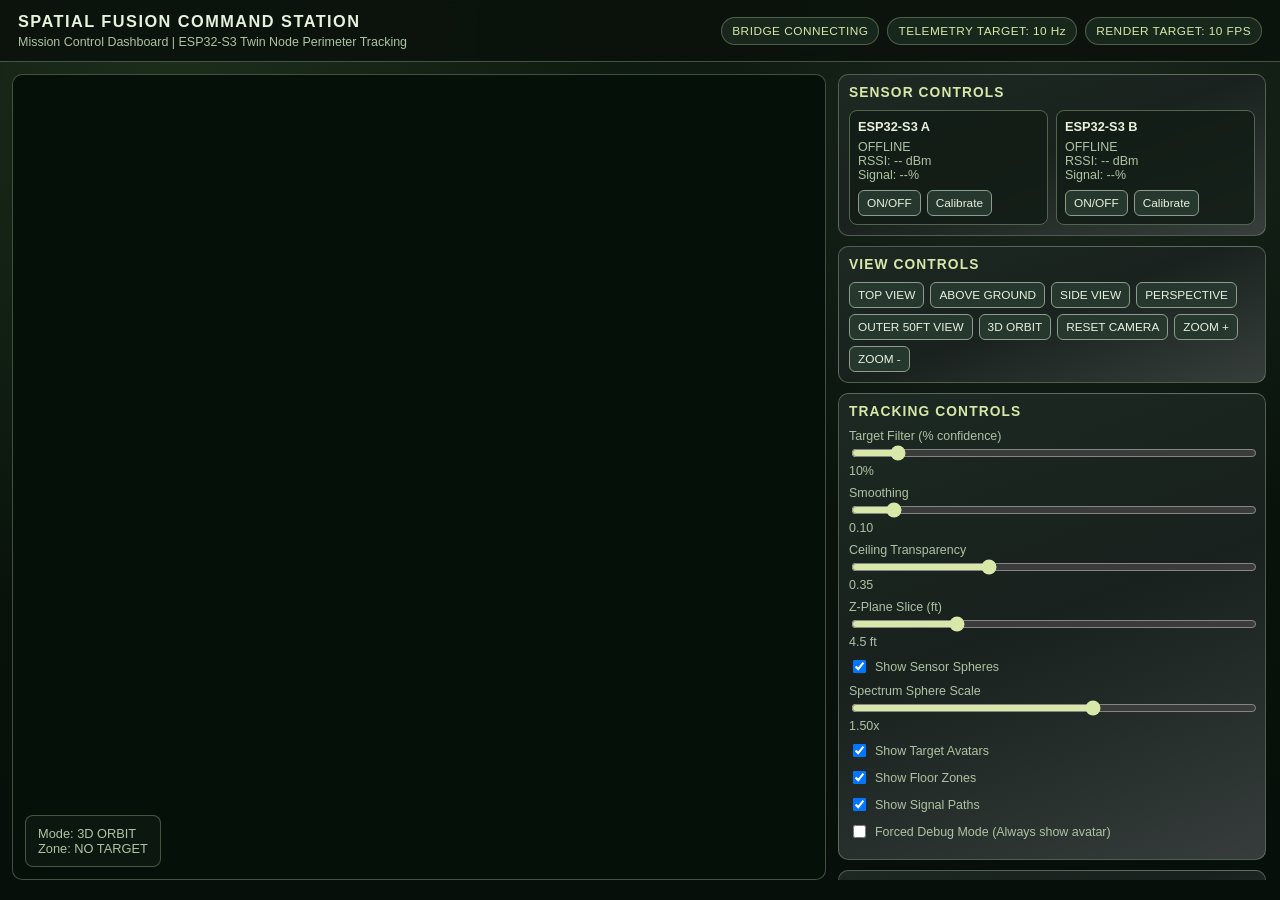
<file: footprint_visual_model/index.html>
<!DOCTYPE html>
<html lang="en">
<head>
  <meta charset="UTF-8">
  <meta name="viewport" content="width=device-width, initial-scale=1.0">
  <title>Spatial Fusion Command Station</title>
  <link rel="stylesheet" href="./styles.css">
</head>
<body>
  <header class="topbar">
    <div class="title-stack">
      <h1>SPATIAL FUSION COMMAND STATION</h1>
      <p>Mission Control Dashboard | ESP32-S3 Twin Node Perimeter Tracking</p>
    </div>
    <div class="top-status">
      <div class="pill" id="bridgeStatus">BRIDGE CONNECTING</div>
      <div class="pill">TELEMETRY TARGET: 10 Hz</div>
      <div class="pill">RENDER TARGET: 10 FPS</div>
    </div>
  </header>

  <main class="layout">
    <section class="viewport-panel">
      <canvas id="missionCanvas" aria-label="Mission Control 3D Tactical View"></canvas>
      <div class="overlay" id="viewportOverlay">
        <div>Mode: <span id="cameraModeLabel">3D ORBIT</span></div>
        <div>Zone: <span id="zoneLabel">NO TARGET</span></div>
      </div>
    </section>

    <aside class="control-board">
      <section class="panel">
        <h2>Sensor Controls</h2>
        <div class="sensor-grid">
          <article class="sensor-card" id="sensorCardA">
            <h3>ESP32-S3 A</h3>
            <div id="sensorAConnection">OFFLINE</div>
            <div id="sensorARssi">RSSI: -- dBm</div>
            <div id="sensorAQuality">Signal: --%</div>
            <div class="button-row">
              <button id="sensorAToggle">ON/OFF</button>
              <button id="sensorACalibrate">Calibrate</button>
            </div>
          </article>
          <article class="sensor-card" id="sensorCardB">
            <h3>ESP32-S3 B</h3>
            <div id="sensorBConnection">OFFLINE</div>
            <div id="sensorBRssi">RSSI: -- dBm</div>
            <div id="sensorBQuality">Signal: --%</div>
            <div class="button-row">
              <button id="sensorBToggle">ON/OFF</button>
              <button id="sensorBCalibrate">Calibrate</button>
            </div>
          </article>
        </div>
      </section>

      <section class="panel">
        <h2>View Controls</h2>
        <div class="button-row wrap">
          <button id="viewTop">TOP VIEW</button>
          <button id="viewAbove">ABOVE GROUND</button>
          <button id="viewSide">SIDE VIEW</button>
          <button id="viewPerspective">PERSPECTIVE</button>
          <button id="viewOuter50">OUTER 50FT VIEW</button>
          <button id="viewOrbit">3D ORBIT</button>
          <button id="resetCamera">RESET CAMERA</button>
          <button id="zoomIn">ZOOM +</button>
          <button id="zoomOut">ZOOM -</button>
        </div>
      </section>

      <section class="panel">
        <h2>Tracking Controls</h2>
        <label>Target Filter (% confidence)
          <input id="targetFilter" type="range" min="0" max="100" step="1" value="10">
          <span id="targetFilterValue">10%</span>
        </label>
        <label>Smoothing
          <input id="smoothing" type="range" min="0.05" max="0.60" step="0.01" value="0.10">
          <span id="smoothingValue">0.10</span>
        </label>
        <label>Ceiling Transparency
          <input id="ceilingTransparency" type="range" min="0.05" max="0.95" step="0.01" value="0.35">
          <span id="ceilingTransparencyValue">0.35</span>
        </label>
        <label>Z-Plane Slice (ft)
          <input id="zPlaneSlice" type="range" min="0" max="18" step="0.1" value="4.5">
          <span id="zPlaneSliceValue">4.5 ft</span>
        </label>
        <label class="check"><input id="showSpheres" type="checkbox" checked> Show Sensor Spheres</label>
        <label>Spectrum Sphere Scale
          <input id="spectrumSphereScale" type="range" min="0.75" max="2.00" step="0.01" value="1.50">
          <span id="spectrumSphereScaleValue">1.50x</span>
        </label>
        <label class="check"><input id="showAvatars" type="checkbox" checked> Show Target Avatars</label>
        <label class="check"><input id="showFloorZones" type="checkbox" checked> Show Floor Zones</label>
        <label class="check"><input id="showSignalPaths" type="checkbox" checked> Show Signal Paths</label>
        <label class="check"><input id="forceDebugAvatar" type="checkbox"> Forced Debug Mode (Always show avatar)</label>
      </section>

      <section class="panel">
        <h2>Target Avatar</h2>
        <div id="targetId">TARGET-001</div>
        <div id="targetLocation">Location: --</div>
        <div id="targetAltitude">Altitude: -- ft</div>
        <div id="targetZone">Zone: --</div>
        <div id="targetConfidence">Confidence: --%</div>
      </section>

      <section class="panel">
        <h2>System Health</h2>
        <div id="telemetryRate">Telemetry: -- Hz</div>
        <div id="renderRate">Render: -- FPS</div>
        <div id="droppedPackets">Dropped Packets: --</div>
        <div id="cpuHealth">Jetson CPU: --%</div>
        <div id="memoryHealth">Memory: -- / -- MB</div>
      </section>

      <section class="panel log-panel">
        <h2>Mission Log</h2>
        <div class="button-row wrap">
          <button id="toggleMissionLog">MISSION LOG ON</button>
          <button id="openMissionLogPopout">POP OUT LOG</button>
        </div>
        <div id="missionLog"></div>
      </section>
    </aside>
  </main>

  <script type="module" src="./app.js"></script>
</body>
</html>
</file>
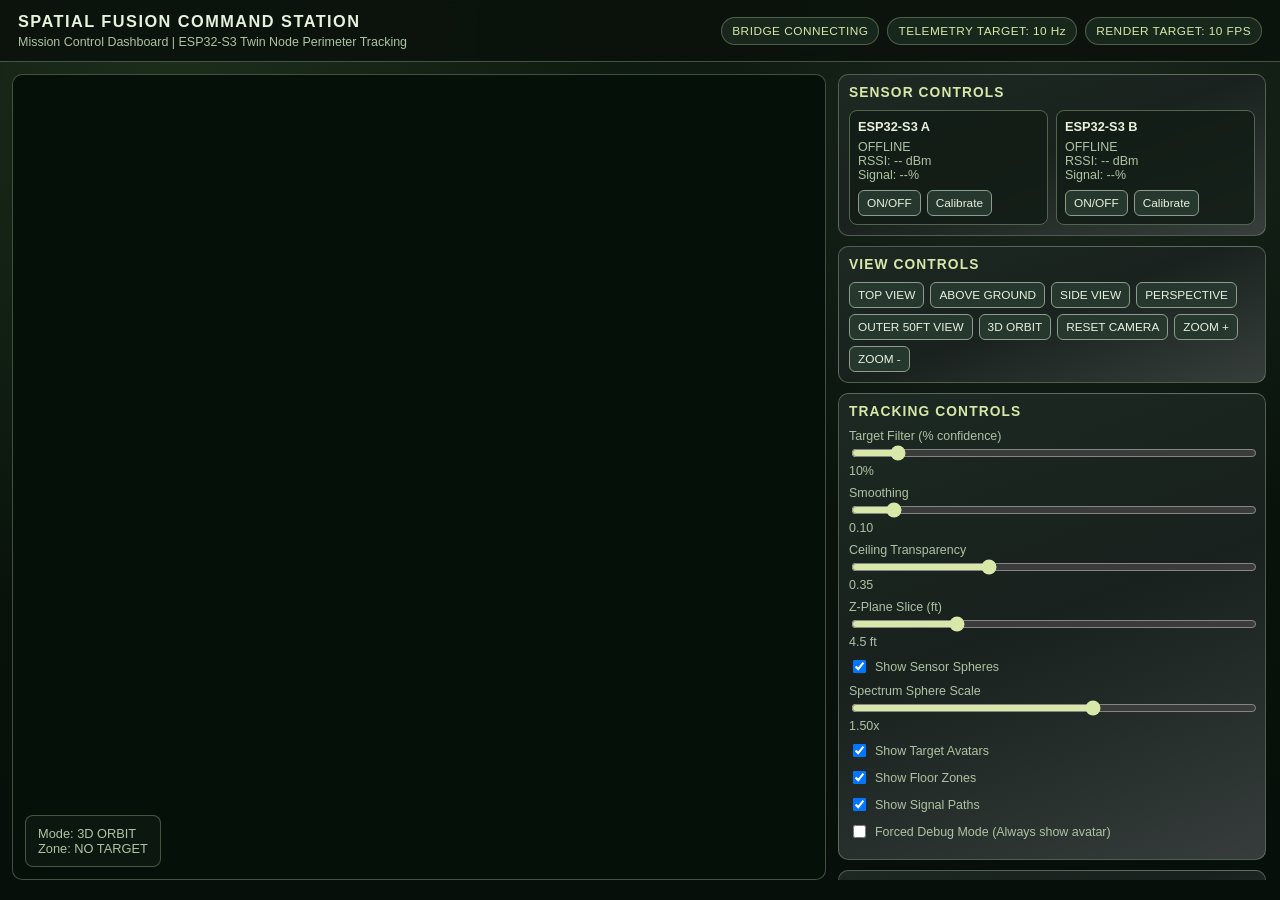
<file: densepose_web_visual.html>
<!doctype html>
<html lang="en">
<head>
  <meta charset="utf-8" />
  <meta name="viewport" content="width=device-width, initial-scale=1" />
  <title>DensePose Visual Reset</title>
  <meta http-equiv="refresh" content="0; url=./footprint_visual_model/" />
  <style>
    body {
      margin: 0;
      min-height: 100vh;
      display: grid;
      place-items: center;
      background: #eef3f8;
      color: #1f2b3a;
      font-family: "Segoe UI", sans-serif;
    }

    .box {
      border: 1px solid #b9c9de;
      background: #ffffff;
      border-radius: 12px;
      padding: 18px;
      max-width: 640px;
    }

    a {
      color: #0b6e99;
    }
  </style>
  <script>
    window.location.replace("./footprint_visual_model/");
  </script>
</head>
<body>
  <div class="box">
    <h1>Loading New Visual Model</h1>
    <p>This URL now opens the lightweight monitor.</p>
    <p>If redirect does not run, open <a href="./footprint_visual_model/">footprint_visual_model</a>.</p>
  </div>
</body>
</html>
</file>
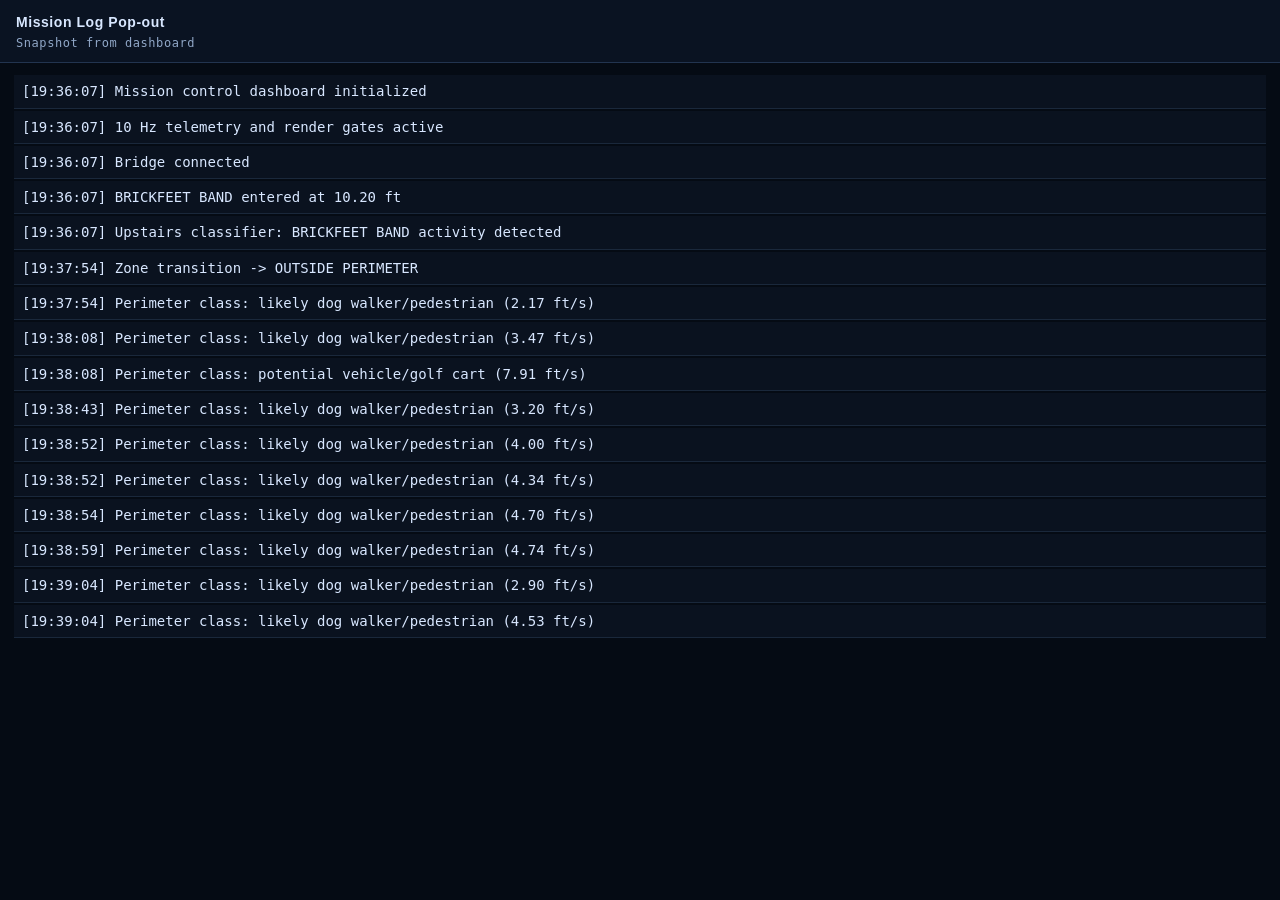
<file: mission_log_popout.html>
<!doctype html>
<html lang="en">
<head>
  <meta charset="utf-8">
  <meta name="viewport" content="width=device-width, initial-scale=1">
  <title>Mission Log Pop-out</title>
  <style>
    body {
      margin: 0;
      background: #050b14;
      color: #d8e7ff;
      font: 14px/1.45 "IBM Plex Sans", sans-serif;
    }
    header {
      position: sticky;
      top: 0;
      padding: 12px 16px;
      background: #0a1322;
      border-bottom: 1px solid #22344f;
      font-weight: 700;
      letter-spacing: 0.04em;
    }
    #meta {
      margin-top: 4px;
      color: #90a7c7;
      font: 12px "IBM Plex Mono", monospace;
    }
    #log {
      padding: 12px 14px 24px;
    }
    .row {
      padding: 6px 8px;
      border-bottom: 1px solid rgba(72, 106, 145, 0.25);
      font-family: "IBM Plex Mono", monospace;
      white-space: pre-wrap;
      background: rgba(22, 34, 53, 0.35);
      margin-bottom: 2px;
    }
  </style>
</head>
<body>
  <header>
    Mission Log Pop-out
    <div id="meta">Snapshot from dashboard</div>
  </header>
  <div id="log">
    <div class="row">[19:36:07] Mission control dashboard initialized</div>
    <div class="row">[19:36:07] 10 Hz telemetry and render gates active</div>
    <div class="row">[19:36:07] Bridge connected</div>
    <div class="row">[19:36:07] BRICKFEET BAND entered at 10.20 ft</div>
    <div class="row">[19:36:07] Upstairs classifier: BRICKFEET BAND activity detected</div>
    <div class="row">[19:37:54] Zone transition -> OUTSIDE PERIMETER</div>
    <div class="row">[19:37:54] Perimeter class: likely dog walker/pedestrian (2.17 ft/s)</div>
    <div class="row">[19:38:08] Perimeter class: likely dog walker/pedestrian (3.47 ft/s)</div>
    <div class="row">[19:38:08] Perimeter class: potential vehicle/golf cart (7.91 ft/s)</div>
    <div class="row">[19:38:43] Perimeter class: likely dog walker/pedestrian (3.20 ft/s)</div>
    <div class="row">[19:38:52] Perimeter class: likely dog walker/pedestrian (4.00 ft/s)</div>
    <div class="row">[19:38:52] Perimeter class: likely dog walker/pedestrian (4.34 ft/s)</div>
    <div class="row">[19:38:54] Perimeter class: likely dog walker/pedestrian (4.70 ft/s)</div>
    <div class="row">[19:38:59] Perimeter class: likely dog walker/pedestrian (4.74 ft/s)</div>
    <div class="row">[19:39:04] Perimeter class: likely dog walker/pedestrian (2.90 ft/s)</div>
    <div class="row">[19:39:04] Perimeter class: likely dog walker/pedestrian (4.53 ft/s)</div>
  </div>
</body>
</html>
</file>
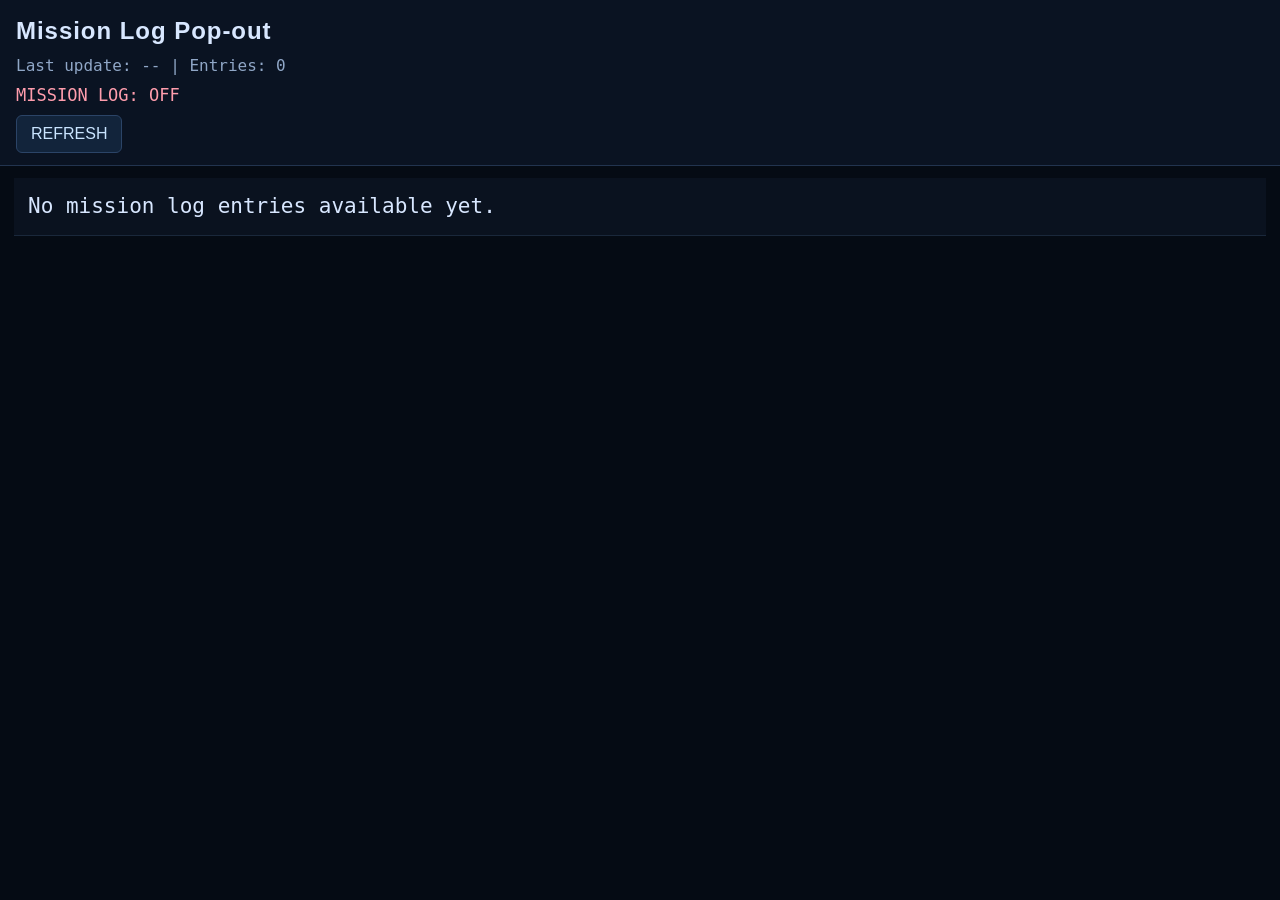
<file: footprint_visual_model/mission_log_popout.html>
<!doctype html>
<html lang="en">
<head>
  <meta charset="utf-8">
  <meta name="viewport" content="width=device-width, initial-scale=1">
  <title>Mission Log Pop-out</title>
  <style>
    body { margin: 0; background: #050b14; color: #d8e7ff; font: 19px/1.6 "IBM Plex Sans", sans-serif; }
    header { position: sticky; top: 0; padding: 12px 16px; background: #0a1322; border-bottom: 1px solid #22344f; }
    .title { font-weight: 700; letter-spacing: 0.04em; font-size: 24px; }
    #meta { margin-top: 6px; color: #90a7c7; font: 16px "IBM Plex Mono", monospace; }
    #status { margin-top: 10px; font: 17px "IBM Plex Mono", monospace; }
    #status.on { color: #74f2aa; }
    #status.off { color: #ff9dad; }
    .toolbar { margin-top: 10px; }
    button { background: #12243b; color: #c9e4ff; border: 1px solid #2b4467; border-radius: 6px; padding: 9px 14px; cursor: pointer; font-size: 16px; }
    #log { padding: 12px 14px 24px; }
    .row { padding: 12px 14px; border-bottom: 1px solid rgba(72,106,145,0.25); font: 21px/1.54 "IBM Plex Mono", monospace; white-space: pre-wrap; }
    .row:nth-child(odd) { background: rgba(22,34,53,0.35); }
  </style>
</head>
<body>
  <header>
    <div class="title">Mission Log Pop-out</div>
    <div id="meta">Waiting for dashboard log data...</div>
    <div id="status" class="off">MISSION LOG: OFF</div>
    <div class="toolbar">
      <button id="refreshBtn" type="button">REFRESH</button>
    </div>
  </header>
  <div id="log"></div>

  <script>
    const logNode = document.getElementById("log");
    const metaNode = document.getElementById("meta");
    const statusNode = document.getElementById("status");

    function fmtTime(ts) {
      if (!Number.isFinite(ts) || ts <= 0) return "--";
      return new Date(ts).toLocaleTimeString();
    }

    function render() {
      let entries = [];
      let updatedAt = 0;
      let enabled = false;

      try {
        entries = JSON.parse(localStorage.getItem("sf_mission_log_entries") || "[]");
        updatedAt = Number(localStorage.getItem("sf_mission_log_updated_at") || "0");
        enabled = localStorage.getItem("sf_mission_log_enabled") === "1";
      } catch {
        entries = [];
      }

      statusNode.textContent = `MISSION LOG: ${enabled ? "ON" : "OFF"}`;
      statusNode.className = enabled ? "on" : "off";
      metaNode.textContent = `Last update: ${fmtTime(updatedAt)} | Entries: ${entries.length}`;

      logNode.innerHTML = "";
      if (!entries.length) {
        const row = document.createElement("div");
        row.className = "row";
        row.textContent = "No mission log entries available yet.";
        logNode.appendChild(row);
        return;
      }

      entries.forEach((line) => {
        const row = document.createElement("div");
        row.className = "row";
        row.textContent = line;
        logNode.appendChild(row);
      });
      logNode.scrollTop = logNode.scrollHeight;
    }

    document.getElementById("refreshBtn").addEventListener("click", render);
    setInterval(render, 1000);
    render();
  </script>
</body>
</html>
</file>
<file: footprint_visual_model/styles.css>
:root {
  --bg: #071109;
  --bg-soft: #111d15;
  --panel: linear-gradient(160deg, rgba(30, 42, 35, 0.94) 0%, rgba(26, 34, 31, 0.94) 48%, rgba(61, 68, 67, 0.88) 100%);
  --panel-edge: rgba(177, 193, 162, 0.36);
  --text: #e8f1dd;
  --muted: #aec3a4;
  --accent: #d7e8a9;
  --good: #66d39b;
  --warn: #efc778;
  --alert: #ff7272;
  --btn: #26372d;
  --btn-edge: #8b9d8a;
  --btn-hover: #2f4538;
}

* {
  box-sizing: border-box;
}

body {
  margin: 0;
  min-height: 100vh;
  color: var(--text);
  font-family: "IBM Plex Sans", "Segoe UI", sans-serif;
  background:
    radial-gradient(circle at 14% 10%, rgba(86, 118, 76, 0.24), transparent 40%),
    radial-gradient(circle at 82% 14%, rgba(119, 128, 120, 0.16), transparent 34%),
    linear-gradient(180deg, #0b170d 0%, #060f09 100%);
}

.topbar {
  display: flex;
  justify-content: space-between;
  align-items: center;
  gap: 12px;
  flex-wrap: wrap;
  padding: 12px 18px;
  border-bottom: 1px solid var(--panel-edge);
  background: rgba(10, 18, 12, 0.9);
  backdrop-filter: blur(4px);
}

.title-stack h1 {
  margin: 0;
  font-size: 1.02rem;
  letter-spacing: 0.09em;
}

.title-stack p {
  margin: 4px 0 0;
  color: var(--muted);
  font-size: 0.78rem;
}

.top-status {
  display: flex;
  gap: 8px;
  flex-wrap: wrap;
}

.pill {
  border: 1px solid var(--panel-edge);
  background: rgba(33, 49, 36, 0.68);
  color: var(--accent);
  border-radius: 999px;
  padding: 6px 10px;
  font-size: 0.74rem;
  letter-spacing: 0.04em;
}

.layout {
  display: grid;
  grid-template-columns: minmax(500px, 1fr) 430px;
  gap: 12px;
  padding: 12px;
  height: calc(100vh - 70px);
}

.viewport-panel {
  position: relative;
  border: 1px solid var(--panel-edge);
  border-radius: 10px;
  overflow: hidden;
  background: #051008;
}

#missionCanvas {
  width: 100%;
  height: 100%;
  display: block;
}

.overlay {
  position: absolute;
  left: 12px;
  bottom: 12px;
  background: rgba(15, 27, 17, 0.84);
  border: 1px solid var(--panel-edge);
  border-radius: 8px;
  padding: 10px 12px;
  color: var(--muted);
  font-size: 0.8rem;
}

.control-board {
  overflow-y: auto;
  display: flex;
  flex-direction: column;
  gap: 10px;
  padding-right: 2px;
}

.panel {
  background: var(--panel);
  border: 1px solid var(--panel-edge);
  border-radius: 10px;
  padding: 10px;
}

.panel h2 {
  margin: 0 0 10px;
  color: var(--accent);
  font-size: 0.86rem;
  text-transform: uppercase;
  letter-spacing: 0.08em;
}

.sensor-grid {
  display: grid;
  grid-template-columns: 1fr 1fr;
  gap: 8px;
}

.sensor-card {
  border: 1px solid #51654e;
  border-radius: 8px;
  background: rgba(18, 28, 21, 0.86);
  padding: 8px;
  font-size: 0.78rem;
  color: var(--muted);
}

.sensor-card.online {
  border-color: var(--good);
  box-shadow: 0 0 0 1px rgba(73, 212, 167, 0.26) inset;
}

.sensor-card.offline {
  border-color: var(--alert);
}

.sensor-card.disabled {
  opacity: 0.62;
}

.sensor-card h3 {
  margin: 0 0 6px;
  color: var(--text);
  font-size: 0.8rem;
}

.button-row {
  display: flex;
  gap: 6px;
  margin-top: 8px;
}

.button-row.wrap {
  flex-wrap: wrap;
}

button {
  border: 1px solid var(--btn-edge);
  background: var(--btn);
  color: var(--text);
  border-radius: 6px;
  padding: 5px 8px;
  font-size: 0.74rem;
  cursor: pointer;
  transition: background 0.16s ease, border-color 0.16s ease;
}

button:hover {
  background: var(--btn-hover);
}

button.active {
  border-color: var(--accent);
  color: #001321;
  background: var(--accent);
}

label {
  display: block;
  font-size: 0.78rem;
  color: var(--muted);
  margin-bottom: 8px;
}

input[type="range"] {
  width: 100%;
  accent-color: var(--accent);
}

.check {
  display: flex;
  align-items: center;
  gap: 6px;
}

.log-panel {
  min-height: 140px;
}

#missionLog {
  height: 130px;
  overflow-y: auto;
  padding: 8px;
  border: 1px solid #51654e;
  border-radius: 6px;
  background: rgba(0, 0, 0, 0.36);
  font-family: "IBM Plex Mono", monospace;
  font-size: 0.72rem;
  color: #d6e9bd;
}

.log-line {
  margin-bottom: 4px;
}

.log-line.alert {
  color: var(--alert);
}

@media (max-width: 1200px) {
  .layout {
    grid-template-columns: 1fr;
    height: auto;
  }

  .viewport-panel {
    min-height: 460px;
  }

  .control-board {
    max-height: none;
  }
}
</file>
